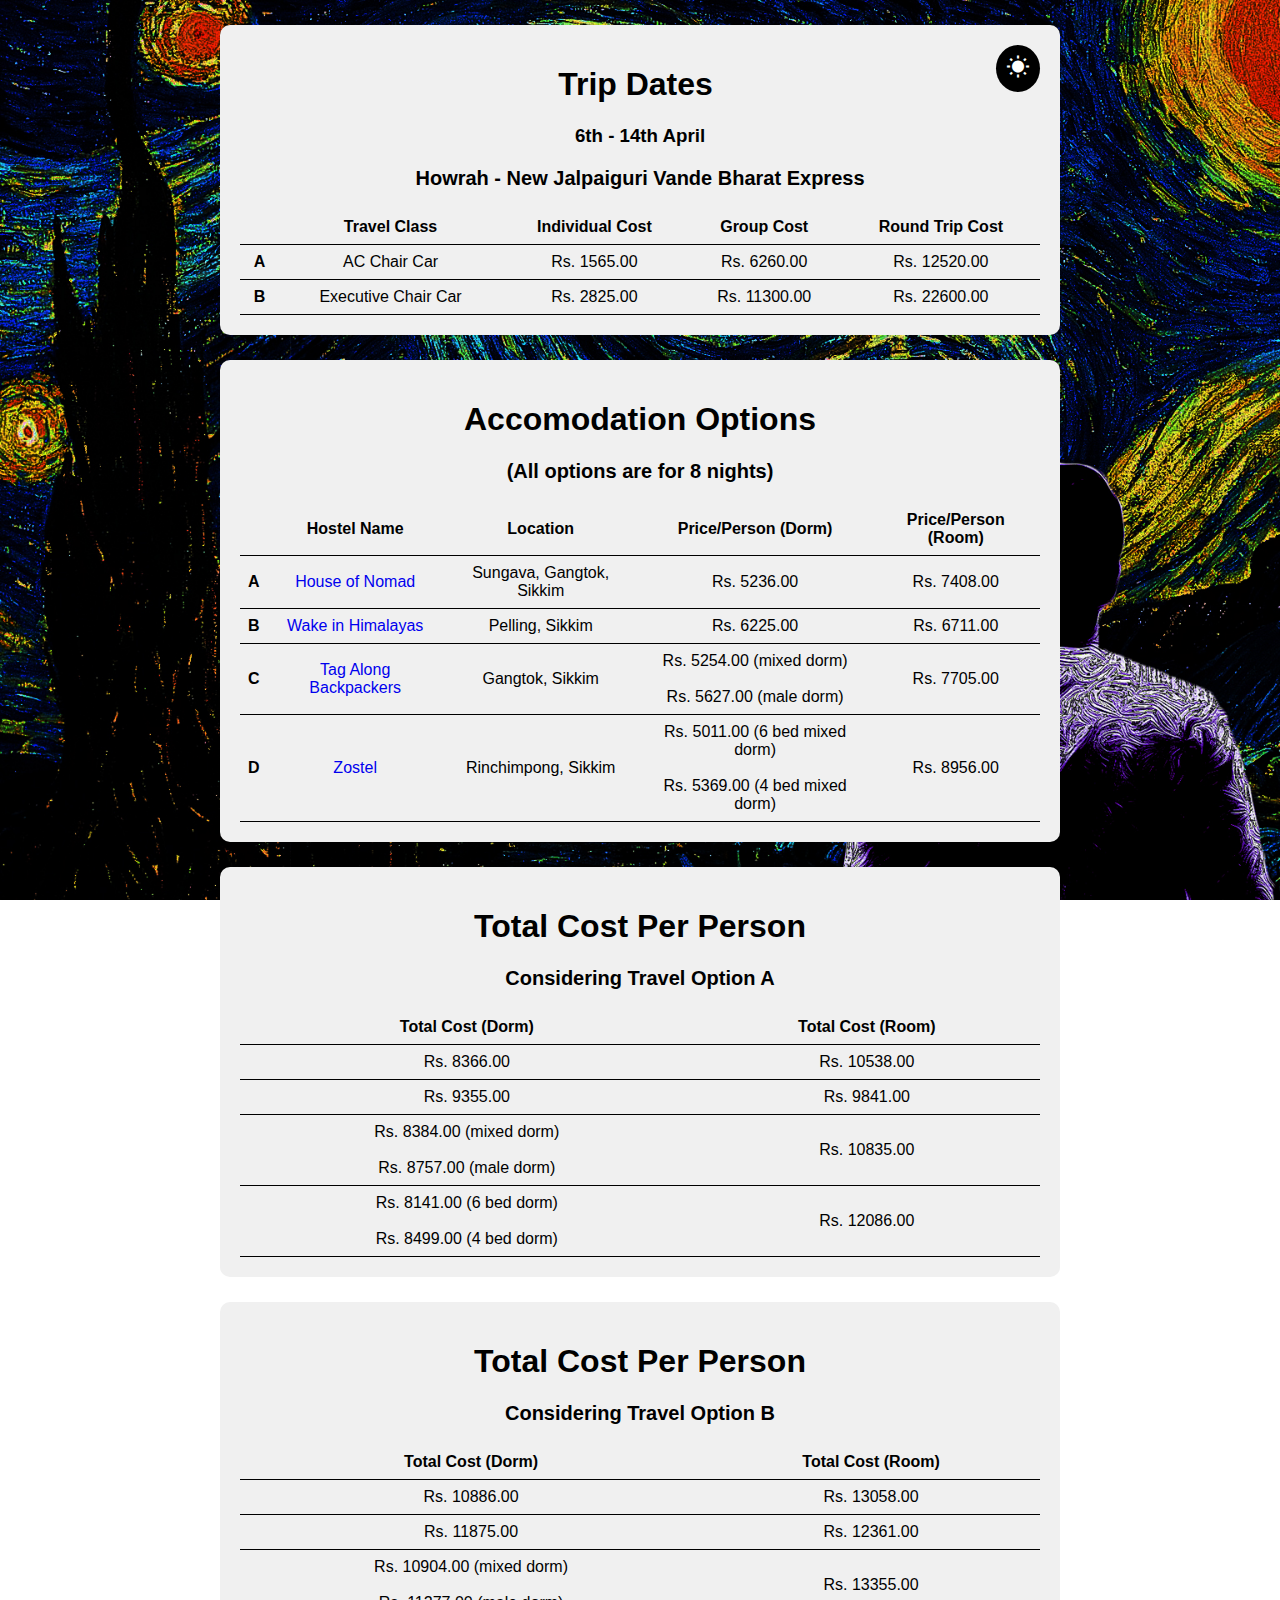
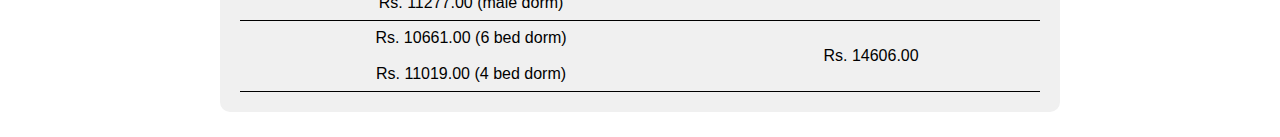
<file: plans.html>
<!DOCTYPE html>
<html lang="en">
<head>
    <meta charset="UTF-8">
    <meta name="viewport" content="width=device-width, initial-scale=1.0">
    <title>Sikkim</title>
	<link rel="shortcut icon" href="icons/sm.png" type="image/x-icon">
	<link href="https://fonts.googleapis.com/icon?family=Material+Icons" rel="stylesheet">
	<style>
		body {
			background-image: url("images/cover.jpg");
			background-position: center;
			background-repeat: no-repeat;
			background-size: cover;
			background-attachment: fixed;
		}
		
		h1,h3,p,a {
			font-family: sans-serif;
			text-decoration: none;
		}
		
		table {
			width: 100%;
			border-collapse: collapse;
		}
		
		th,td {
			padding: 8px;
			font-family: sans-serif;
			text-align: center;
		}
		
		.light-theme {
			background-color: #f0f0f0;
			color: #000000;
			transition: background-color 0.5s, transform 0.5s;
		}
		
		.light-theme th,td {
			border-bottom: 1px solid #000000;
		}
		
		.dark-theme {
			background-color: #101010;
		}
		
		.dark-theme .container {
			background-color: #101010;
			color: #bdbdbd;
			transition: background-color 0.5s, transform 0.5s;
		}
		
		.container {
			max-width: 800px;
			margin: 25px auto;
			padding: 20px;
			border-radius: 10px;
		}
		
		.dark-theme .theme-toggle {
			color: #000;
			background-color: #fff;
		}
		
		.theme-toggle {
			float: right;
			padding: 10px;
			border-radius: 50%;
			border: none;
			cursor: pointer;
			background-color: #000;
			color: #fff;
		}
		
		.align {
			text-align: center;
		}

		.pushhead {
			margin-left: 35px;
		}
		
		.bold {
			font-size: 20px;
			font-weight: 600;
		}
		
		@media (max-width:600px) {
			table {
				font-size: 14px;
			}
		} 
	</style>
</head>
<body>
	<div class="container light-theme align" style="overflow-x:auto">
		<button class="theme-toggle" onclick="toggleTheme()"><i class="material-icons">wb_sunny</i></button>
		<h1 class="pushhead">Trip Dates</h1>
		<h3>6th - 14th April</h3>
		<p class="bold">Howrah - New Jalpaiguri Vande Bharat Express</p>
		<table>
			<tr>
				<th></th>
				<th>Travel Class</th>
				<th>Individual Cost</th>
				<th>Group Cost</th>
				<th>Round Trip Cost</th>
			</tr>
			<tr>
				<th>A</th>
				<td>AC Chair Car</td>
				<td>Rs. 1565.00</td>
				<td>Rs. 6260.00</td>
				<td>Rs. 12520.00</td>
			</tr>
			<tr>
				<th>B</th>
				<td>Executive Chair Car</td>
				<td>Rs. 2825.00</td>
				<td>Rs. 11300.00</td>
				<td>Rs. 22600.00</td>
			</tr>
		</table>
	</div>
	<div class="container light-theme" style="overflow-x:auto">
		<center><h1>Accomodation Options</h1>
		<p class="bold">(All options are for 8 nights)</p></center>
		<table>
			<tr>
				<th></th>
				<th>Hostel Name</th>
				<th>Location</th>
				<th>Price/Person (Dorm)</th>
				<th>Price/Person (Room)</th>
			</tr>
			<tr>
				<th>A</th>
				<td><a href="https://www.booking.com/hotel/in/queens-lodge-gangtok.en-gb.html?aid=356980&label=gog235jc-1FCAYYiAQobEIGc2lra2ltSDNYA2hsiAEBmAEJuAEXyAEP2AEB6AEB-AEMiAIBqAIDuAKGssyvBsACAdICJDhiOGYzZDI5LThhYmEtNDg1Ny1hMWVjLWFhYjA5NGRjZGIzZdgCBuACAQ&sid=b434b8bf4a7791b067b6db5dad2e71ad&all_sr_blocks=842131511_365334460_0_40_0%2C842131511_365334460_0_40_0%2C842131511_365334460_0_40_0%2C842131511_365334460_0_40_0;checkin=2024-04-06;checkout=2024-04-14;dest_id=4218;dest_type=region;dist=0;group_adults=4;group_children=0;hapos=10;highlighted_blocks=842131511_365334460_0_40_0%2C842131511_365334460_0_40_0%2C842131511_365334460_0_40_0%2C842131511_365334460_0_40_0;hpos=10;matching_block_id=842131511_365334460_0_40_0;no_rooms=2;req_adults=4;req_children=0;room1=A%2CA;room2=A%2CA;sb_price_type=total;sr_order=popularity;sr_pri_blocks=842131511_365334460_0_40_0__416000%2C842131511_365334460_0_40_0__416000%2C842131511_365334460_0_40_0__416000%2C842131511_365334460_0_40_0__416000;srepoch=1710435846;srpvid=ddef6d8d955e0514;type=total;ucfs=1&#map_closed">House of Nomad</a></td>
				<td>Sungava, Gangtok, Sikkim</td>
				<td>Rs. 5236.00</td>
				<td>Rs. 7408.00</td>
			</tr>
			<tr>
				<th>B</th>
				<td><a href="https://www.booking.com/hotel/in/wake-in-himalayas.en-gb.html?aid=356980&label=gog235jc-1FCAYYiAQobEIGc2lra2ltSDNYA2hsiAEBmAEJuAEXyAEP2AEB6AEB-AEMiAIBqAIDuAKGssyvBsACAdICJDhiOGYzZDI5LThhYmEtNDg1Ny1hMWVjLWFhYjA5NGRjZGIzZdgCBuACAQ&sid=b434b8bf4a7791b067b6db5dad2e71ad&all_sr_blocks=1080141402_380598337_0_40_0%2C1080141403_380598337_0_40_0%2C1080141403_380598337_0_40_0&checkin=2024-04-06&checkout=2024-04-14&dest_id=4218&dest_type=region&dist=0&group_adults=4&group_children=0&hapos=3&highlighted_blocks=1080141402_380598337_0_40_0%2C1080141403_380598337_0_40_0%2C1080141403_380598337_0_40_0&hpos=3&matching_block_id=1080141402_380598337_0_40_0&no_rooms=2&req_adults=4&req_children=0&room1=A%2CA&room2=A%2CA&sb_price_type=total&sr_order=popularity&sr_pri_blocks=1080141402_380598337_0_40_0__1069200%2C1080141403_380598337_0_40_0__559200%2C1080141403_380598337_0_40_0__559200&srepoch=1710430810&srpvid=ddef6d8d955e0514&type=total&ucfs=1&activeTab=main#hp_facilities_box">Wake in Himalayas</a></td>
				<td>Pelling, Sikkim</td>
				<td>Rs. 6225.00</td>
				<td>Rs. 6711.00</td>
			</tr>
			<tr>
				<th>C</th>
				<td><a href="https://www.booking.com/hotel/in/tagalong-backpackers.en-gb.html?aid=356980&label=gog235jc-1FCAYYiAQobEIGc2lra2ltSDNYA2hsiAEBmAEJuAEXyAEP2AEB6AEB-AEMiAIBqAIDuAKGssyvBsACAdICJDhiOGYzZDI5LThhYmEtNDg1Ny1hMWVjLWFhYjA5NGRjZGIzZdgCBuACAQ&sid=b434b8bf4a7791b067b6db5dad2e71ad&all_sr_blocks=302223706_389353866_0_0_0%2C302223706_389353866_0_0_0%2C302223706_389353866_0_0_0%2C302223706_389353866_0_0_0&checkin=2024-04-06&checkout=2024-04-14&dest_id=4218&dest_type=region&dist=0&group_adults=4&group_children=0&hapos=2&highlighted_blocks=302223706_389353866_0_0_0%2C302223706_389353866_0_0_0%2C302223706_389353866_0_0_0%2C302223706_389353866_0_0_0&hpos=2&matching_block_id=302223706_389353866_0_0_0&no_rooms=2&req_adults=4&req_children=0&room1=A%2CA&room2=A%2CA&sb_price_type=total&sr_order=popularity&sr_pri_blocks=302223706_389353866_0_0_0__469080%2C302223706_389353866_0_0_0__469080%2C302223706_389353866_0_0_0__469080%2C302223706_389353866_0_0_0__469080&srepoch=1710430507&srpvid=ddef6d8d955e0514&type=total&ucfs=1&activeTab=main#map_closed">Tag Along Backpackers</a></td>
				<td>Gangtok, Sikkim</td>
				<td>Rs. 5254.00 (mixed dorm)
				<br><br>Rs. 5627.00 (male dorm)</td>
				<td>Rs. 7705.00</td>
			</tr>
			<tr>
				<th>D</th>
				<td><a href="https://www.booking.com/hotel/in/zostel-rinchenpong-pelling.en-gb.html?aid=356980&label=gog235jc-1FCAYYiAQobEIGc2lra2ltSDNYA2hsiAEBmAEJuAEXyAEP2AEB6AEB-AEMiAIBqAIDuAKGssyvBsACAdICJDhiOGYzZDI5LThhYmEtNDg1Ny1hMWVjLWFhYjA5NGRjZGIzZdgCBuACAQ&sid=b434b8bf4a7791b067b6db5dad2e71ad&all_sr_blocks=1148530104_388591082_0_0_0%2C1148530104_388591082_0_0_0%2C1148530104_388591082_0_0_0%2C1148530104_388591082_0_0_0;checkin=2024-04-06;checkout=2024-04-14;dest_id=4218;dest_type=region;dist=0;group_adults=4;group_children=0;hapos=12;highlighted_blocks=1148530104_388591082_0_0_0%2C1148530104_388591082_0_0_0%2C1148530104_388591082_0_0_0%2C1148530104_388591082_0_0_0;hpos=12;matching_block_id=1148530104_388591082_0_0_0;nflt=ht_id%3D203;no_rooms=2;req_adults=4;req_children=0;room1=A%2CA;room2=A%2CA;sb_price_type=total;sr_order=popularity;sr_pri_blocks=1148530104_388591082_0_0_0__447360%2C1148530104_388591082_0_0_0__447360%2C1148530104_388591082_0_0_0__447360%2C1148530104_388591082_0_0_0__447360;srepoch=1710437834;srpvid=ddef6d8d955e0514;type=total;ucfs=1&#map_closed">Zostel</a></td>
				<td>Rinchimpong, Sikkim</td>
				<td>Rs. 5011.00 (6 bed mixed dorm)
				<br><br>Rs. 5369.00 (4 bed mixed dorm)</td>
				<td>Rs. 8956.00</td>
			</tr>
		</table>
	</div>
	<div class="container light-theme" style="overflow-x:auto">
		<center><h1>Total Cost Per Person</h1>
		<p class="bold">Considering Travel Option A</p></center>
		<table>
			<tr>
				<th>Total Cost (Dorm)</th>
				<th>Total Cost (Room)</th>
			</tr>
			<tr>
				<td>Rs. 8366.00</td>
				<td>Rs. 10538.00</td>
			</tr>
			<tr>
				<td>Rs. 9355.00</td>
				<td>Rs. 9841.00</td>
			</tr>
			<tr>
				<td>Rs. 8384.00 (mixed dorm)<br><br>Rs. 8757.00 (male dorm)</td>
				<td>Rs. 10835.00</td>
			</tr>
			<tr>
				<td>Rs. 8141.00 (6 bed dorm)<br><br>Rs. 8499.00 (4 bed dorm)</td>
				<td>Rs. 12086.00</td>
			</tr>
		</table>
	</div>
	<div class="container light-theme" style="overflow-x:auto">
		<center><h1>Total Cost Per Person</h1>
		<p class="bold">Considering Travel Option B</p></center>
		<table>
			<tr>
				<th>Total Cost (Dorm)</th>
				<th>Total Cost (Room)</th>
			</tr>
			<tr>
				<td>Rs. 10886.00</td>
				<td>Rs. 13058.00</td>
			</tr>
			<tr>
				<td>Rs. 11875.00</td>
				<td>Rs. 12361.00</td>
			</tr>
			<tr>
				<td>Rs. 10904.00 (mixed dorm)<br><br>Rs. 11277.00 (male dorm)</td>
				<td>Rs. 13355.00</td>
			</tr>
			<tr>
				<td>Rs. 10661.00 (6 bed dorm)<br><br>Rs. 11019.00 (4 bed dorm)</td>
				<td>Rs. 14606.00</td>
			</tr>
		</table>
	</div>
	<script>
	  function toggleTheme() {
		const body = document.body;
		body.classList.toggle('dark-theme');
	  }
	</script>
</body>
</html>
</file>
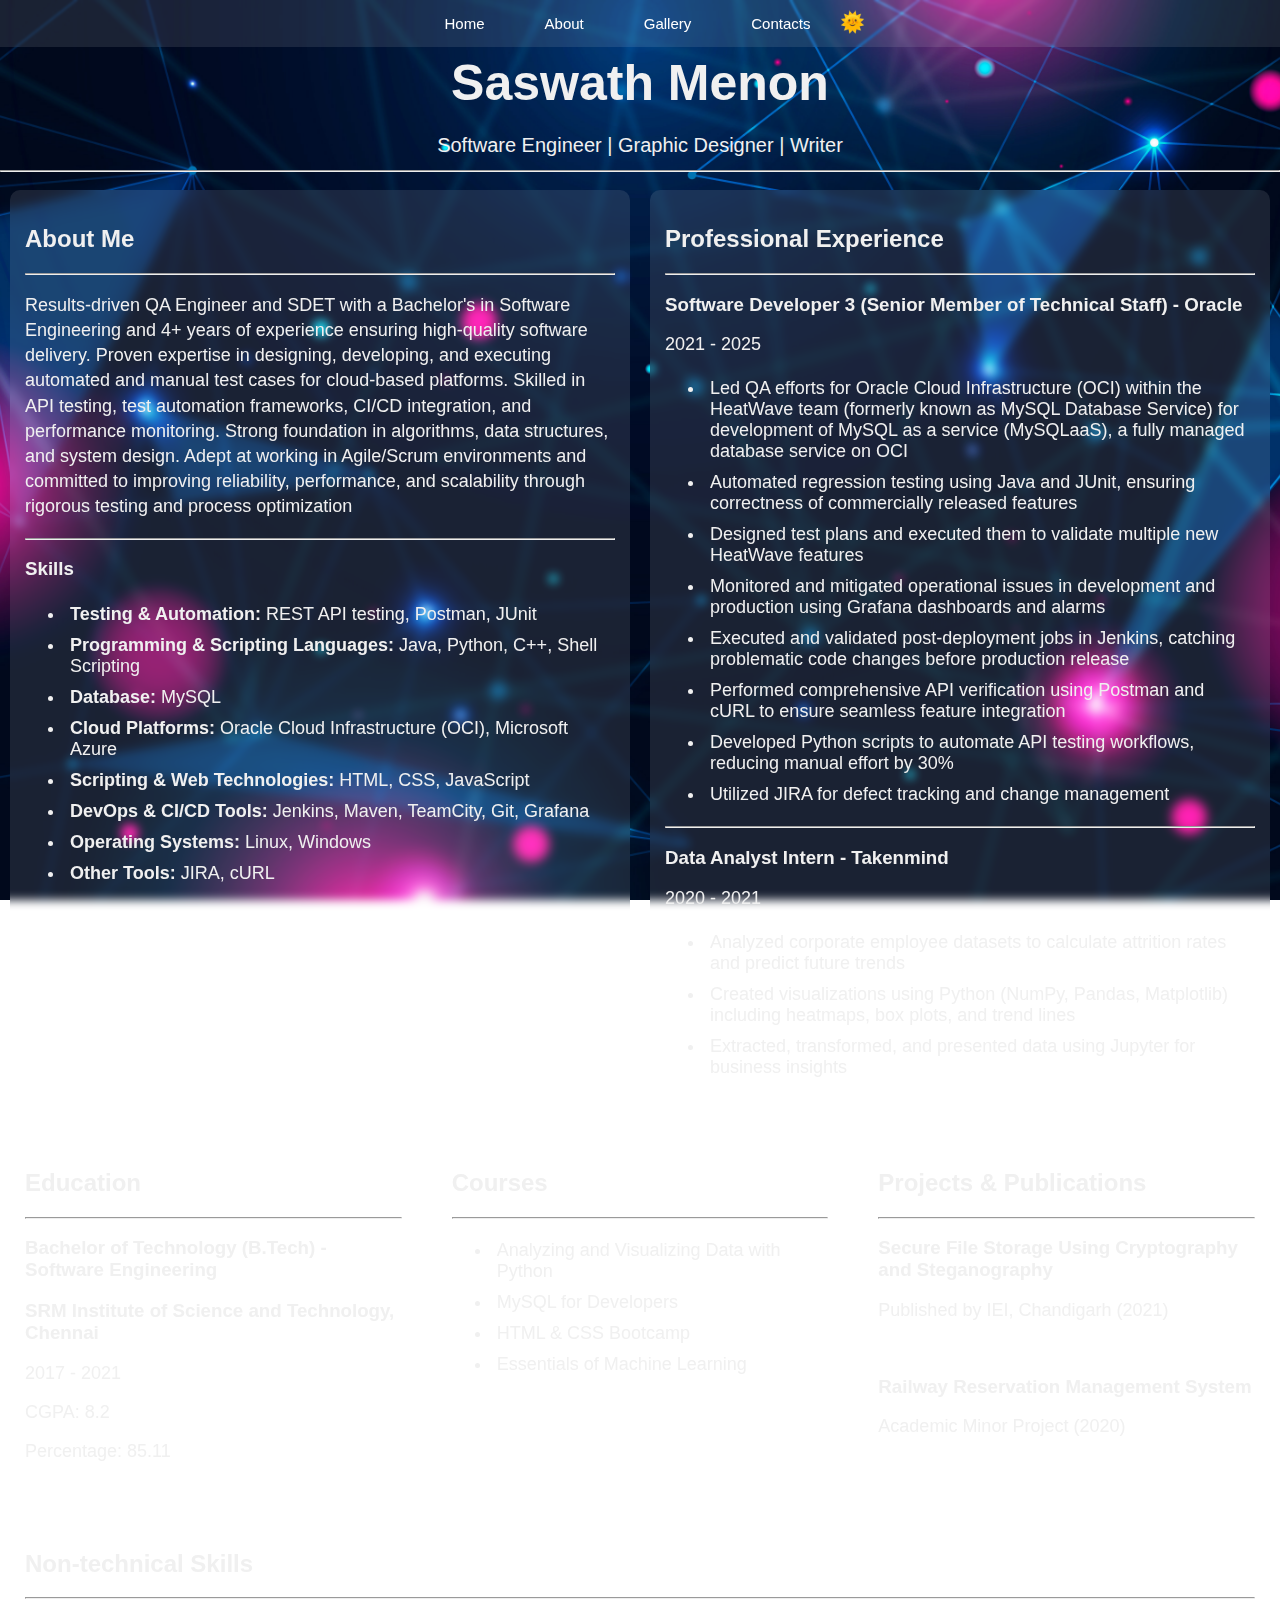
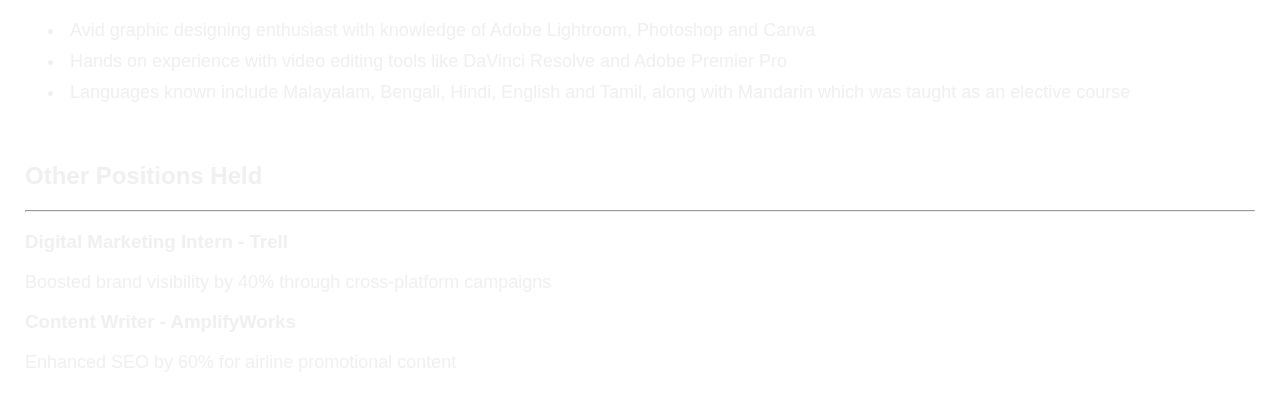
<file: resume.html>
<!DOCTYPE html>
<html>
  <head>
    <link rel="stylesheet" href="styles.css">
    <title>Saswath Menon</title>
    <link rel="icon" type="image/icon" href="img/favicon.ico">
  </head>
  <body>
    <div>
      <nav class="navbar">
        <ul>
          <li><a href="index.html">Home</a></li>
          <li><a href="resume.html">About</a></li>
          <li><a href="gallery.html">Gallery</a></li>
          <li><a href="contact.html">Contacts</a></li>
          <span class="theme-toggle" id="themeToggle">🌞</span>
        </ul>
      </nav>
    </div>
    <div class="banner">
      <h1 class="name">Saswath Menon</h1>
      <p class="subtitle">Software Engineer | Graphic Designer | Writer</p>
    </div>
    <hr>
    <div class="split-container">
      <div class="left-container">
        <h2>About Me</h2>
        <hr>
        <p style="line-height: 1.4;">Results-driven QA Engineer and SDET with a Bachelor's in Software Engineering and 4+ years of
          experience ensuring high-quality software delivery. Proven expertise in designing, developing, and
          executing automated and manual test cases for cloud-based platforms. Skilled in API testing, test
          automation frameworks, CI/CD integration, and performance monitoring. Strong foundation in
          algorithms, data structures, and system design. Adept at working in Agile/Scrum environments
          and committed to improving reliability, performance, and scalability through rigorous testing and
          process optimization
        </p>
        <hr>
        <h3>Skills</h3>
        <ul>
          <li>
            <b>Testing & Automation:</b> REST API testing, Postman, JUnit 
          </li>
          <li>
            <b>Programming & Scripting Languages:</b> Java, Python, C++, Shell Scripting
          </li>
          <li>
            <b>Database:</b> MySQL
          </li>
          <li>
            <b>Cloud Platforms:</b> Oracle Cloud Infrastructure (OCI), Microsoft Azure
          </li>
          <li>
            <b>Scripting & Web Technologies:</b> HTML, CSS, JavaScript
          </li>
          <li>
            <b>DevOps & CI/CD Tools:</b> Jenkins, Maven, TeamCity, Git, Grafana
          </li>
          <li>
            <b>Operating Systems:</b> Linux, Windows
          </li>
          <li>
            <b>Other Tools:</b> JIRA, cURL
          </li>
        </ul>
      </div>
      <div class="right-container">
        <h2>Professional Experience</h2>
        <hr>
        <h3>Software Developer 3 (Senior Member of Technical Staff) - Oracle</h3>
        <p>2021 - 2025</p>
        <ul>
          <li>Led QA efforts for Oracle Cloud Infrastructure (OCI) within the HeatWave team (formerly known as MySQL Database Service)
            for development of MySQL as a service (MySQLaaS), a fully managed database service on OCI
          </li>
          <li>
            Automated regression testing using Java and JUnit, ensuring correctness of commercially released features
          </li>
          <li>
            Designed test plans and executed them to validate multiple new HeatWave features
          </li>
          <li>
            Monitored and mitigated operational issues in development and production using Grafana dashboards and alarms
          </li>
          <li>
            Executed and validated post-deployment jobs in Jenkins, catching problematic code changes before production release
          </li>
          <li>
            Performed comprehensive API verification using Postman and cURL to ensure seamless feature integration
          </li>
          <li>
            Developed Python scripts to automate API testing workflows, reducing manual effort by 30%
          </li>
          <li>
            Utilized JIRA for defect tracking and change management
          </li>
        </ul>
        <hr>
        <h3>Data Analyst Intern - Takenmind</h3>
        <p>2020 - 2021</p>
        <ul>
          <li>
            Analyzed corporate employee datasets to calculate attrition rates and predict future trends
          </li>
          <li>
            Created visualizations using Python (NumPy, Pandas, Matplotlib) including heatmaps, box plots, and trend lines
          </li>
          <li>
            Extracted, transformed, and presented data using Jupyter for business insights
          </li>
        </ul>
      </div>
    </div>
    <div class="split-container">
      <div class="small-container">
        <h2>Education</h2>
        <hr>
        <h3>Bachelor of Technology (B.Tech) - Software Engineering</h3>
        <h3>SRM Institute of Science and Technology, Chennai</h3>
        <p>2017 - 2021</p>
        <p>CGPA: 8.2</p>
        <p>Percentage: 85.11</p>
      </div>
      <div class="small-container">
        <h2>Courses</h2>
        <hr>
        <ul>
          <li>Analyzing and Visualizing Data with Python</li>
          <li>MySQL for Developers</li>
          <li>HTML & CSS Bootcamp</li>
          <li>Essentials of Machine Learning</li>
        </ul>
      </div>
      <div class="small-container">
        <h2>Projects & Publications</h2>
        <hr>
        <h3>Secure File Storage Using Cryptography and Steganography</h3>
        <p>Published by IEI, Chandigarh (2021)</p>
        <br>
        <h3>Railway Reservation Management System</h3>
        <p>Academic Minor Project (2020)</p>
      </div>
    </div>
    <div class="split-container">
      <div class="big-container" style="width: 100%;">
        <h2>Non-technical Skills</h2>
        <hr>
        <ul>
          <li>
            Avid graphic designing enthusiast with knowledge of Adobe Lightroom, Photoshop and Canva
          </li>
          <li>
            Hands on experience with video editing tools like DaVinci Resolve and Adobe Premier Pro
          </li>
          <li>
            Languages known include Malayalam, Bengali, Hindi, English and Tamil, along with Mandarin which 
            was taught as an elective course
          </li>
        </ul>
        <br>
        <h2>Other Positions Held</h2>
        <hr>
        <h3>Digital Marketing Intern - Trell</h3>
        <p>Boosted brand visibility by 40% through cross-platform campaigns</p>
        <h3>Content Writer - AmplifyWorks</h3>
        <p>Enhanced SEO by 60% for airline promotional content</p>
      </div>
    </div>
    <script src="script.js"></script>
  </body>
</html>
</file>
<file: styles.css>
html,
body {
    margin: 0;
    padding: 0;
    height: 100%;
}
body {
    font-family: sans-serif;
    color: #f0f0f0;
    background-image: url("img/prisms.jpg");
    background-size: cover;
    background-position: center center;
    background-repeat: no-repeat;
    background-attachment: fixed;
}
body.dark {
    background-image: url("img/lines.jpg");
    background-size: cover;
    background-position: center center;
    background-repeat: no-repeat;
}
.construct {
    background-color: #000000;
    background-image: none;
}
.notice {
    position: absolute;
    top: 50%;
    left: 50%;
    transform: translate(-50%, -50%);
}
p, li {
    font-size: 18px;
}
li {
    padding: 5px;
}
nav .theme-toggle {
    margin-left: auto;
    font-size: 20px;
    margin-top: 10px;
    cursor: pointer;
}
.navbar {
    display: flex;
    justify-content: center;
    align-items: center;
    position: fixed;
    top: 0;
    left: 0;
    background-color: rgba(255, 255, 255, 0.1);
    backdrop-filter: blur(1px);
    width: 100%;
    z-index: 1;
}
.navbar ul {
    list-style: none;
    display: flex;
    margin: 0;
    padding: 0;
}
.navbar ul li {
    margin-left: 0;
    padding: 0;
}
.navbar ul li a {
    text-decoration: none;
    display: block;
    padding: 15px 30px;
    color: #fff;
    font-size: 15px;
    transition: background 0.35s;
    cursor: pointer;
}
.navbar ul li a:hover {
    background-color: #00ffff;
    color: #0f0f0f;
}
.banner {
    padding-top: 20px;
    text-align: center;
}
.name {
    font-size: 50px;
    font-weight: 700;
}
.subtitle {
    font-size: 20px;
    font-weight: 100;
    line-height: 0;
    padding-bottom: 5px;
}
.inner-container {
    background-color: rgba(255, 255, 255, 0.1);
    backdrop-filter: blur(5px);
    border-radius: 10px;
    display: flex;
    width: 100%;
    margin: 5px 10px;
    padding: 15px;
    box-sizing: border-box;
}
.split-container {
    display: flex;
    width: 100%;
}
.left-container,
.right-container {
    background-color: rgba(255, 255, 255, 0.1);
    backdrop-filter: blur(5px);
    width: 50%;
    padding: 15px;
    box-sizing: border-box;
    border-radius: 10px;
    margin: 10px;
}
.big-container {
    background-color: rgba(255, 255, 255, 0.1);
    backdrop-filter: blur(5px);
    width: 70%;
    padding: 15px;
    box-sizing: border-box;
    border-radius: 10px;
    margin: 10px;
}
.small-container {
    background-color: rgba(255, 255, 255, 0.1);
    backdrop-filter: blur(5px);
    width: 33%;
    padding: 15px;
    box-sizing: border-box;
    border-radius: 10px;
    margin: 10px;
}
.intro-container {
    position: absolute;
    top: 50%;
    left: 50%;
    transform: translate(-50%, -50%);
    background-color: rgba(255, 255, 255, 0.1);
    backdrop-filter: blur(5px);
    width: 80%;
    padding: 15px;
    box-sizing: border-box;
    border-radius: 10px;
    margin: auto;
}
.left {
    border-radius: 10px;
    width: 50%;
    float: left;
}
.right {
    float: right;
    width: 48%;
    padding-top: 10px;
    text-align: center;
}
.intro-img {
    border-radius: 10px;
    width: 100%;
}
@media only screen and (min-width: 300px) {
    .intro-container {
        max-width: 290px;
    }
    .left {
        width: 100%;
    }
    .right {
        width: 100%;
        font-size: 10px;
        text-align: center;
    }
    .navbar ul li a {
        padding: 10px 10px;
    }
    nav .theme-toggle {
        margin-top: 5px;
        padding: 0;
    }
}
@media only screen and (min-width: 400px) {
    .intro-container {
        max-width: 300px;
    }
    .left {
        width: 100%;
    }
    .right {
        width: 100%;
        font-size: 10px;
        text-align: center;
    }
    
}
@media only screen and (min-width: 600px) {
    .intro-container {
        max-width: 550px;
    }
    .left {
        width: 100%;
    }
    .right {
        width: 100%;
        font-size: 10px;
        text-align: center;
    }
    
}
@media only screen and (min-width: 800px) {
    .intro-container {
        max-width: 600px;
    }
    .left {
        width: 100%;
    }
    .right {
        width: 100%;
        font-size: 10px;
        text-align: center;
    }
}
@media only screen and (min-width: 1100px) {
    .intro-container {
        max-width: 100%;
    }
    .left {
        width: 40%;
    }
    .right {
        padding: 0;
        margin: 0;
        width: 58%;
        font-size: 11px;
        text-align: left;
    }
    .navbar ul li a {
        padding: 15px 30px;
    }
    nav .theme-toggle {
        margin-top: 10px;
        padding: 0;
    }
}
@media screen and (min-width: 1215px) {
    .left {
        width: 50%;
    }
    .right {
        width: 48%;
        font-size: 13px;
        text-align: center;
    }
}
@media screen and (min-width: 1400px) {
    .intro-container {
        max-width: 100%;
    }
    .left {
        width: 50%;
    }
    .right {
        width: 48%;
        font-size: 15px;
        padding: 10px;
        text-align: center;
    }
    
}
@media only screen and (max-height: 700px) {
    .intro-container {
        max-width: 100%;
    }
    .left {
        width: 40%;
    }
    .right {
        padding: 0 0;
        margin: 0;
        width: 58%;
        font-size: 9.5px;
        text-align: left;
    }
    .navbar ul li a {
        padding: 15px 30px;
    }
    nav .theme-toggle {
        margin-top: 10px;
        padding: 0;
    }
}
.carousel-container {
    position: absolute;
    top: 50%;
    left: 50%;
    transform: translate(-50%, -50%);
    width: 60%;
    overflow: hidden;
    border-radius: 10px;
    box-shadow: 0 4px 10px rgba(0,0,0,0.1);
    background-color: rgba(255, 255, 255, 0.1);
    backdrop-filter: blur(5px);
}
.carousel {
    display: flex;
    width: 100%;
    transition: transform 0.5s ease-in-out;
}
.carousel-slides {
    flex: 0 0 100%;
    min-width: 100%;
    height: 70vh;
}
.carousel-slides img {
    width: 100%;
    height: 100%;
    object-fit: cover;
}
.carousel-buttons {
    display: flex;
    justify-content: space-between;
    align-items: center;
}
.carousel-buttons button {
    padding: 8px 16px;
    border: none;
    background-color: rgba(255, 255, 255, 0);
    color: #fff;
    cursor: pointer;
    transition: background 0.35s;
}
.carousel-buttons button:hover { 
    background: #00ffff;
    transition: background 0.35s;
}
#autoplay-label {
    flex: 1;
    text-align: center;
    font-size: 15px;
    cursor: pointer;
}
#autoplay-toggle {
    margin-right: 5px;
    transform: scale(1.2);
    cursor: pointer;
}
@media only screen and (min-width: 300px) {
    .navbar ul li a {
        padding: 10px;
    }
    nav .theme-toggle {
        margin-top: 5px;
    }
    .carousel {
        height: 30vh;
    }
    .carousel-slides {
        height: 30vh;
    }
}
@media only screen and (min-width: 675px) {
    .navbar ul li a {
        padding: 10px;
    }
    nav .theme-toggle {
        margin-top: 5px;
    }
    .carousel {
        height: 40vh;
    }
    .carousel-slides {
        height: 40vh;
    }
}
@media only screen and (min-width: 905px) {
    .navbar ul li a {
        padding: 10px;
    }
    nav .theme-toggle {
        margin-top: 5px;
    }
    .carousel {
        height: 50vh;
    }
    .carousel-slides {
        height: 50vh;
    }
}
@media only screen and (min-width: 1150px) {
    .navbar ul li a {
        padding: 15px 30px;
    }
    nav .theme-toggle {
        margin-top: 10px;
    }
    .carousel {
        height: 70vh;
    }
    .carousel-slides {
        height: 70vh;
    }
}
@media only screen and (max-height: 500px) {
    .navbar ul li a {
        padding: 10px;
    }
    nav .theme-toggle {
        margin-top: 5px;
    }
    .carousel-container {
        width: 400px;
    }
    .carousel {
        height: 50vh;
    }
    .carousel-slides {
        height: 50vh;
    }
}
</file>
